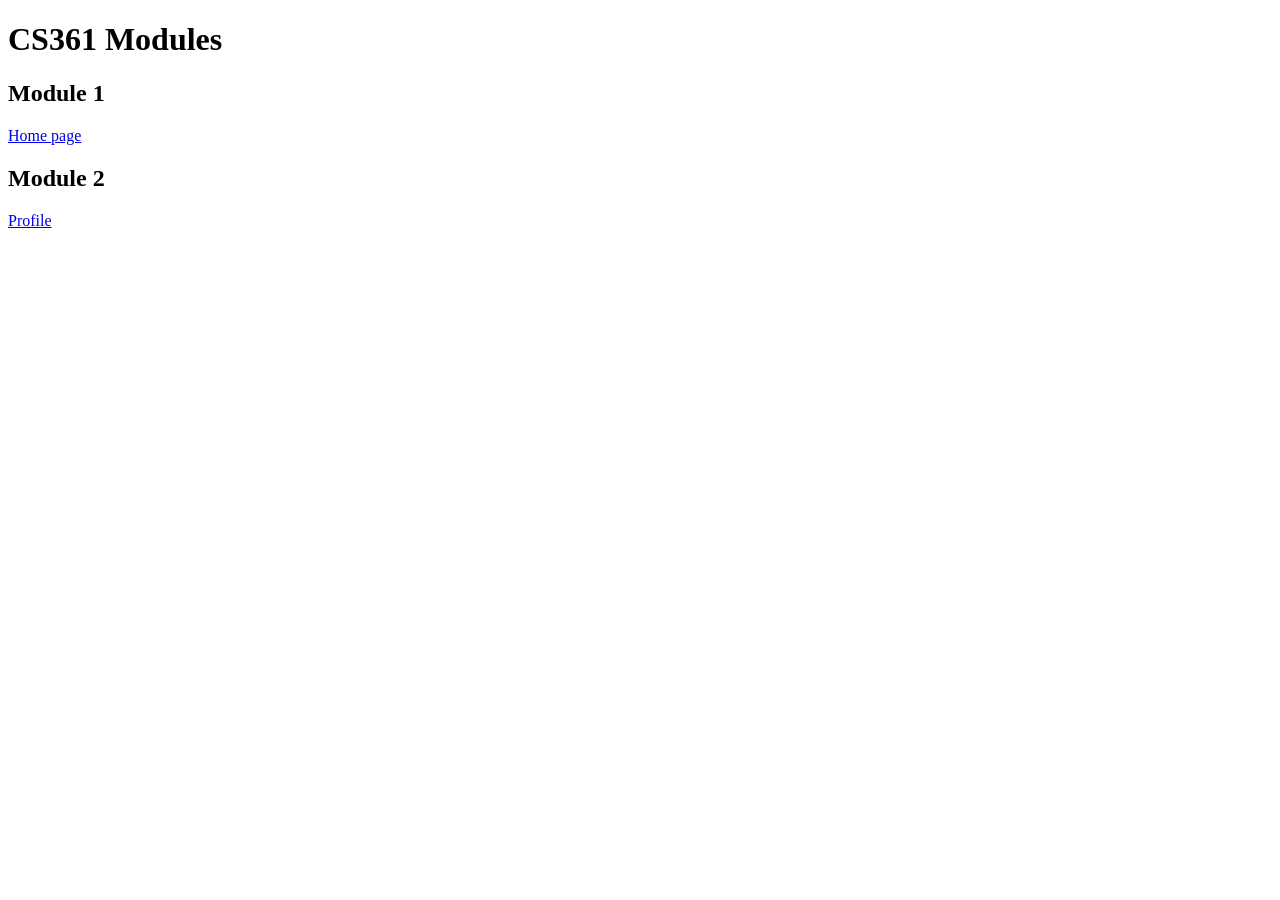
<file: index.html>
<!DOCTYPE html>
<html>
<head>
    <title>CS361</title>
</head>
<body>
    <h1>CS361 Modules</h1>

    <h2>Module 1</h2>
    <a href="module1/index.html">Home page</a>

    <h2>Module 2</h2>
    <a href="module2/profile.html">Profile</a>
</body>
</html>
</file>
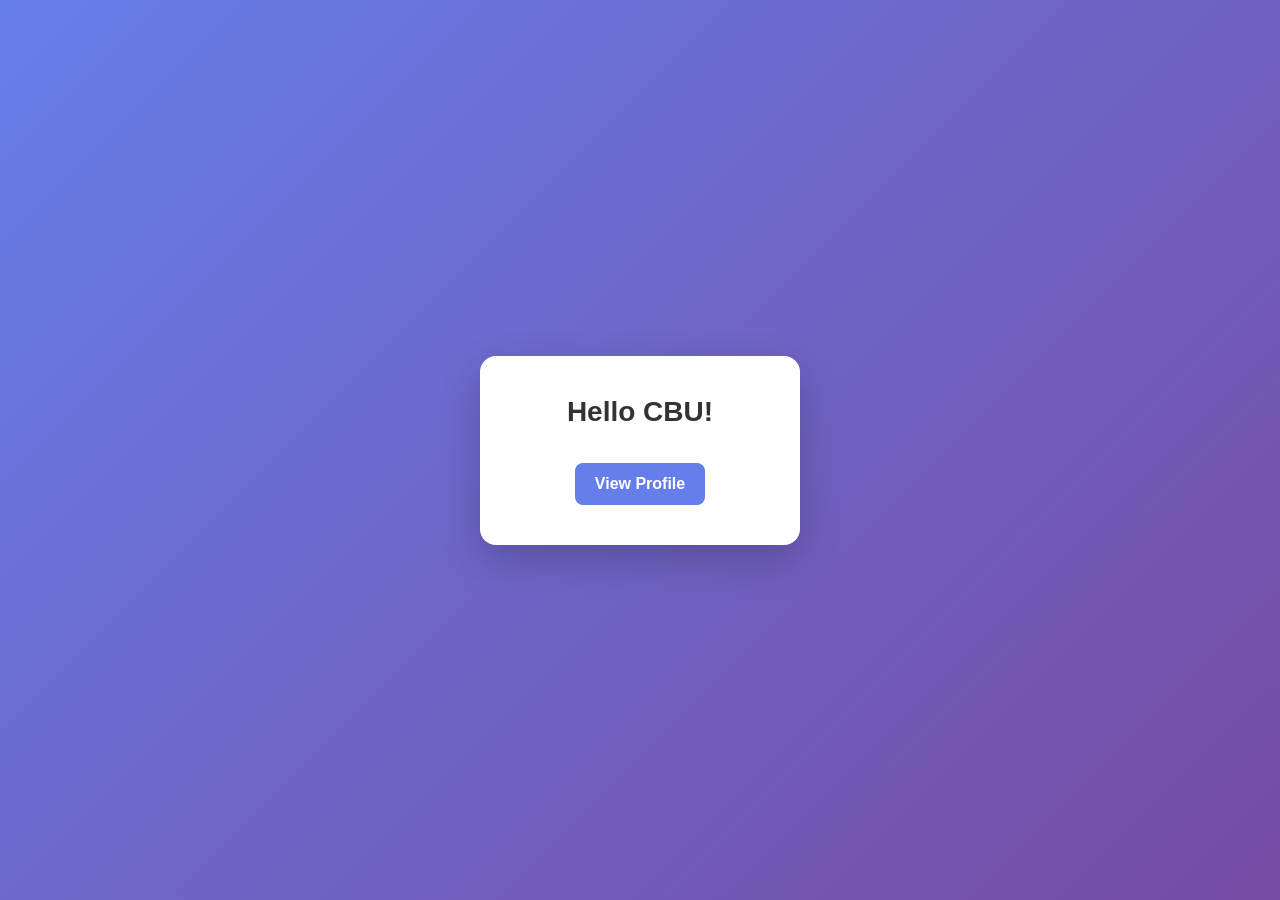
<file: module1/index.html>
<!DOCTYPE html>
<html lang="en">
<head>
    <meta charset="UTF-8">
    <title>Module1</title>

    <style>
        /* Reset */
        * {
            margin: 0;
            padding: 0;
            box-sizing: border-box;
            font-family: 'Segoe UI', Tahoma, Geneva, Verdana, sans-serif;
        }

        body {
            height: 100vh;
            display: flex;
            justify-content: center;
            align-items: center;
            background: linear-gradient(135deg, #667eea, #764ba2);
        }

        .card {
            background: #ffffff;
            padding: 40px 50px;
            border-radius: 16px;
            box-shadow: 0 15px 40px rgba(0, 0, 0, 0.2);
            text-align: center;
            width: 320px;
            transition: transform 0.3s ease;
        }

        .card:hover {
            transform: translateY(-5px);
        }

        h1 {
            font-size: 28px;
            color: #333;
            margin-bottom: 20px;
        }

        a {
            display: inline-block;
            margin-top: 15px;
            text-decoration: none;
            background: #667eea;
            color: white;
            padding: 12px 20px;
            border-radius: 8px;
            font-weight: 600;
            transition: all 0.3s ease;
        }

        a:hover {
            background: #5a67d8;
            transform: scale(1.05);
        }
    </style>
</head>

<body>

    <div class="card">
        <h1>Hello CBU!</h1>
       <a href="../module2/profile.html">View Profile</a>
    </div>

</body>
</html>
</file>
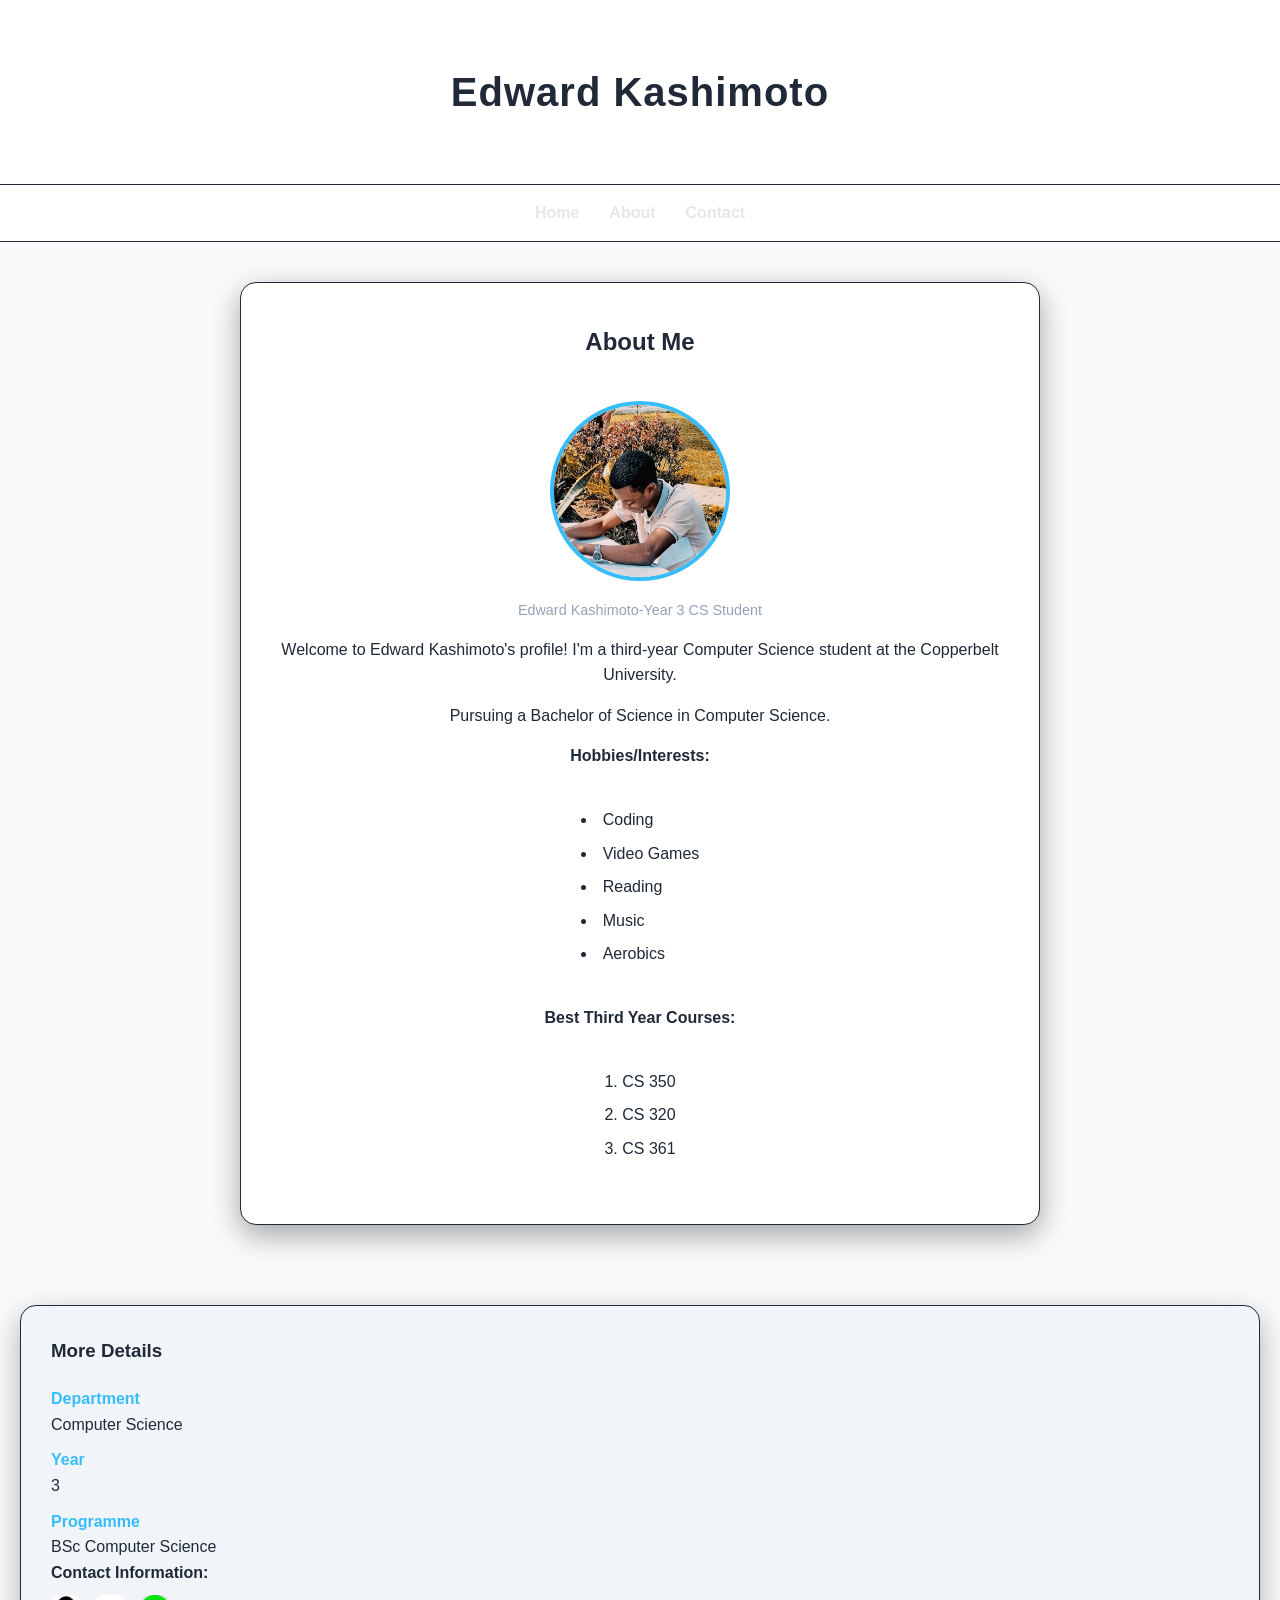
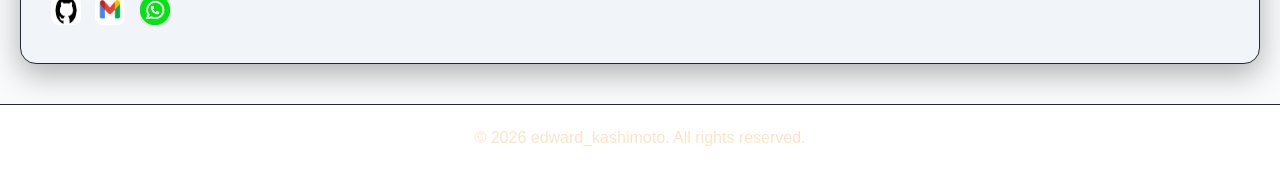
<file: module2/profile.html>
<!DOCTYPE html>
<html lang="en"> 
<head>
    <meta charset="UTF-8">
    <meta name="viewport" content="width=device-width, initial-scale=1.0">
    <title>my profile</title>
    <link rel="stylesheet" href="profile.css">

    <style>
    </style>
</head>

<body>

<header>
    <h1>Edward Kashimoto</h1>
</header>

<nav>
    <a href="#home"><b>Home</b></a>
    <a href="#about"><b>About</b></a>
    <a href="#contact"><b>Contact</b></a>
</nav>


<main id="home">
    <article id="about">
        <h2>About Me</h2>

        <figure>
            <img src="picme.jpeg" class="profile-pic" alt="Mr_Kashimoto's_profile_picture">
            <figcaption>Edward Kashimoto-Year 3 CS Student</figcaption>
        </figure>


        <p>Welcome to Edward Kashimoto's profile! I'm a third-year Computer Science student at the Copperbelt University.</p>
        <p>Pursuing a Bachelor of Science in Computer Science.</p>
        <p><b>Hobbies/Interests:</b></p>

        
        <ul>
            <li>Coding</li>
            <li>Video Games</li>
            <li>Reading</li>
            <li>Music</li>
            <li>Aerobics</li>
        </ul>
        <p><b>Best Third Year Courses:</b></p>
        <ol>
            <li>CS 350</li>
            <li>CS 320</li>
            <li>CS 361</li>
        </ol>

        
    </article>
</main>

<aside id="about">

     <h3>More Details</h3>
    <dl>
        <dt><b>Department</b></dt>
        <dd>Computer Science</dd>

        <dt><b>Year</b></dt>
        <dd>3</dd>

        <dt><b>Programme</b></dt>
        <dd>BSc Computer Science</dd>
    </dl>
     <p id="contact"><b>Contact Information:</b></p>
    <a href="https://github.com/edwardkashimoto" target="_blank"><img src="github-logo.png" alt="GitHub_Icon" width="30" height="30"></a>
    <a href="mailto:edwardkashimoto8@gmail.com"><img src="gmail-logo.png" alt="Email_Icon" width="30" height="30"></a>
    <a href="https://wa.me/260770756805"><img src="whatsapp-logo.png" alt="WhatsApp_Icon" width="30" height="30"></a>

</aside>

<footer>
    <p style="color: bisque;">&copy; 2026 edward_kashimoto. All rights reserved.</p>
</footer>

</body>
</html>
</file>
<file: module2/profile.css>
* {
    margin: 0;
    padding: 0;
    box-sizing: border-box;
}

body {
    font-family: 'Segoe UI', Tahoma, Geneva, Verdana, sans-serif;
    line-height: 1.6;
    background: #0b1220;
    color: #e5e7eb;

    /*
    background-image: linear-gradient(blue, white);
    background-size: cover;
    */
}

main, aside, header, footer {
    padding: 40px 20px;
}

/* HEADER */
header {
    text-align: center;
    background: linear-gradient(135deg, #1f2937, #111827);
    padding: 60px 20px;
    border-bottom: 1px solid #1f2937;
}

header h1 {
    font-size: 2.5rem;
    letter-spacing: 1px;
}

/* NAVIGATION */
nav {
    display: flex;
    justify-content: center;
    gap: 30px;
    background: #111827;
    padding: 15px;
    position: sticky;
    top: 0;
    border-bottom: 1px solid #1f2937;
}

nav a {
    text-decoration: none;
    color: #e5e7eb;
    font-weight: bold;
    transition: 0.3s ease;
}

nav a:hover {
    color: #38bdf8;
    transform: scale(1.1);
}

/* MAIN CONTENT */
main {
    display: flex;
    justify-content: center;
    align-items: center;
    text-align: center;
}

article {
    max-width: 800px;
    background: #111827;
    padding: 40px;
    border-radius: 16px;
    box-shadow: 0 10px 30px rgba(0,0,0,0.35);
    border: 1px solid #1f2937;
}

/* TEXT SPACING */
article p,
article ul,
article ol {
    margin: 15px 0;
}

ul, ol {
    list-style-position: inside;
    padding: 0;
    margin: 20px 0 auto;
    text-align: left;
    display: inline-block;
}

li {
    margin: 8px 0;
}

/* PROFILE IMAGE */
.profile-pic {
    width: 180px;
    height: 180px;
    object-fit: cover;
    border-radius: 50%;
    margin-top: 20px;
    border: 4px solid #38bdf8;
    transition: transform 0.3s ease;
}

.profile-pic:hover {
    transform: scale(1.05);
}

/* FIGURE */
figure {
    margin-top: 20px;
}

figcaption {
    margin-top: 10px;
    font-size: 0.9rem;
    color: #94a3b8;
}

/* ASIDE */
aside {
    background: #0f172a;
    margin: 40px 20px;
    border-radius: 16px;
    padding: 30px;
    border: 1px solid #1f2937;
    box-shadow: 0 10px 30px rgba(0,0,0,0.3);
}

aside h3 {
    margin-bottom: 20px;
}

aside dl dt {
    margin-top: 10px;
    color: #38bdf8;
}

aside a img {
    margin: 10px 10px 0 0;
    border-radius: 8px;
    transition: transform 0.3s ease;
}

aside a img:hover {
    transform: scale(1.2);
}

/* FOOTER */
footer {
    text-align: center;
    background: #111827;
    padding: 20px;
    margin-top: 40px;
    border-top: 1px solid #1f2937;
}

/* LIGHT MODE (kept but softened for modern UI) */
@media (prefers-color-scheme: light) {
    body {
        background: #f8fafc;
        color: #1f2937;
    }

    header, nav, footer, article {
        background: #ffffff;
        color: #1f2937;
    }

    aside {
        background: #f1f5f9;
    }

    nav a:hover {
        color: #2563eb;
    }
}

/* RESPONSIVE */
@media (max-width: 768px) {
    nav {
        flex-direction: column;
        gap: 10px;
    }

    header h1 {
        font-size: 2rem;
    }

    article {
        padding: 20px;
    }

    .profile-pic {
        width: 140px;
        height: 140px;
    }
}
</file>
